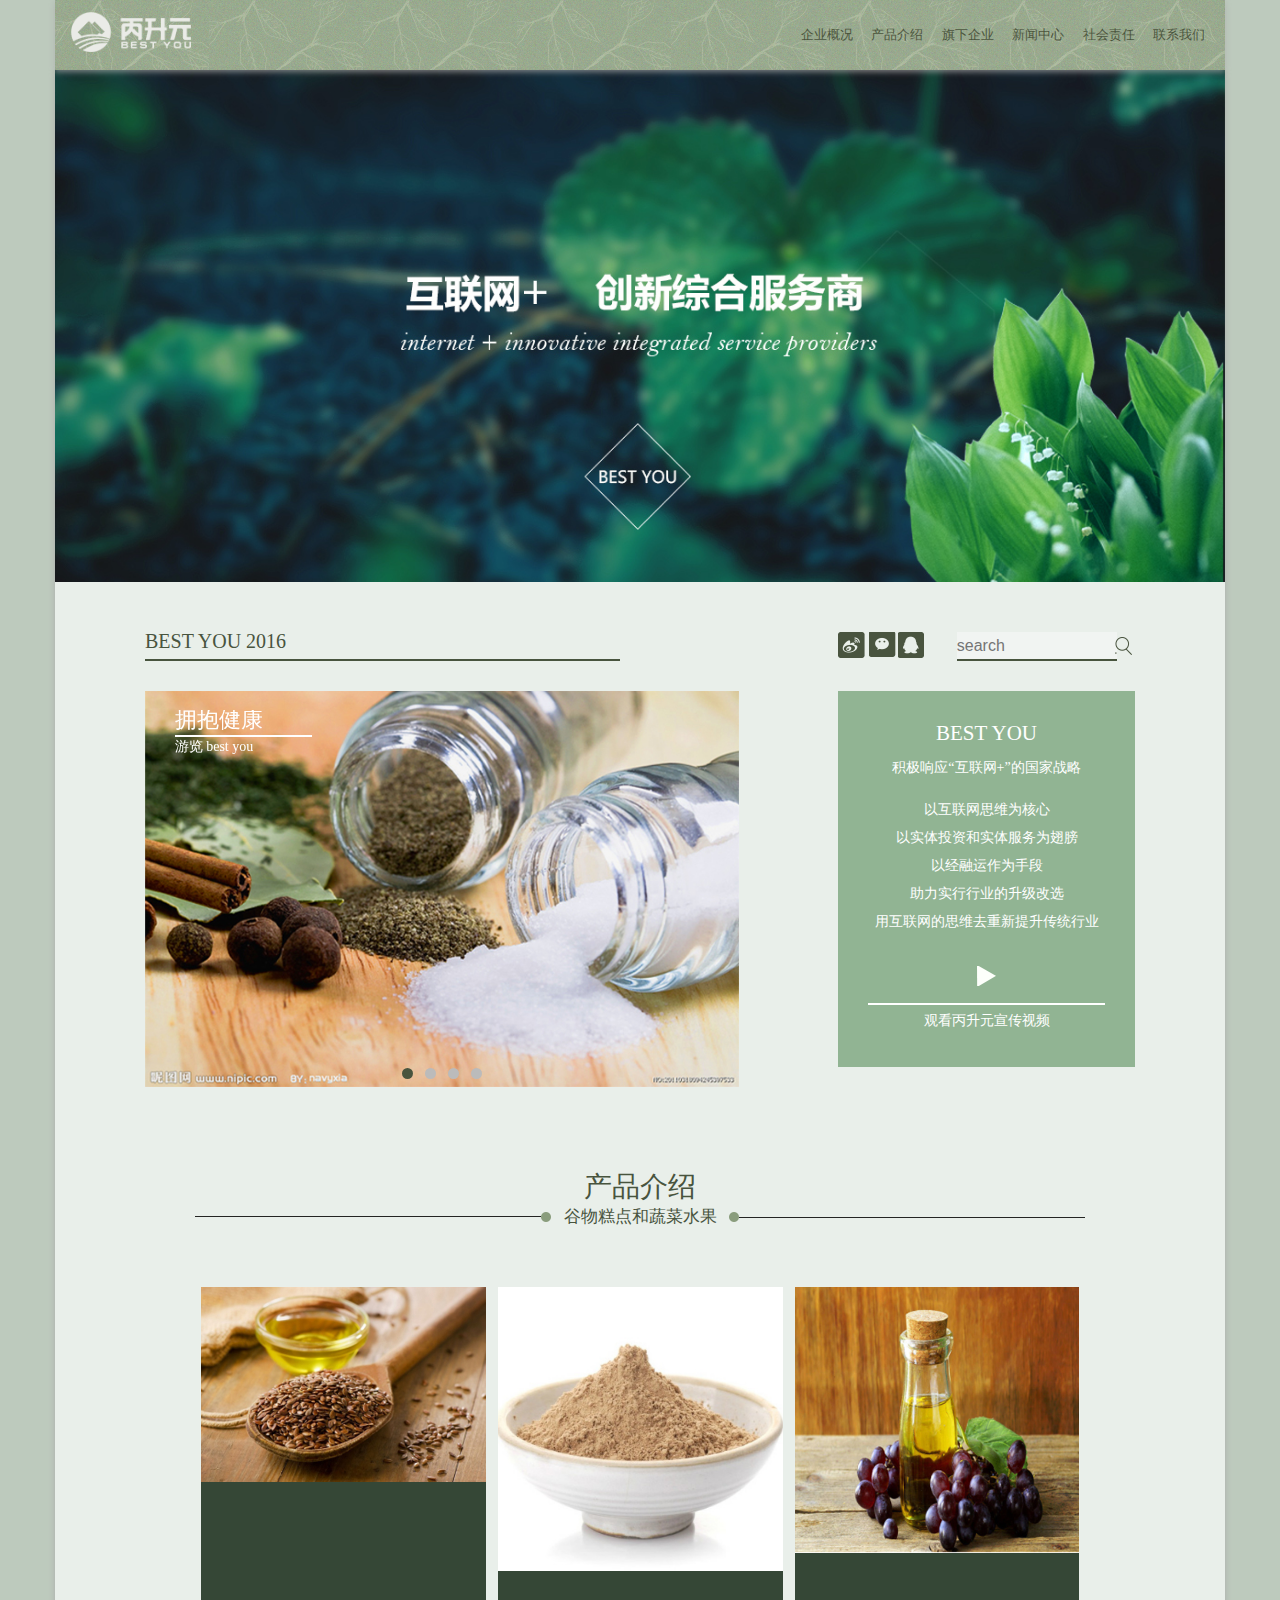
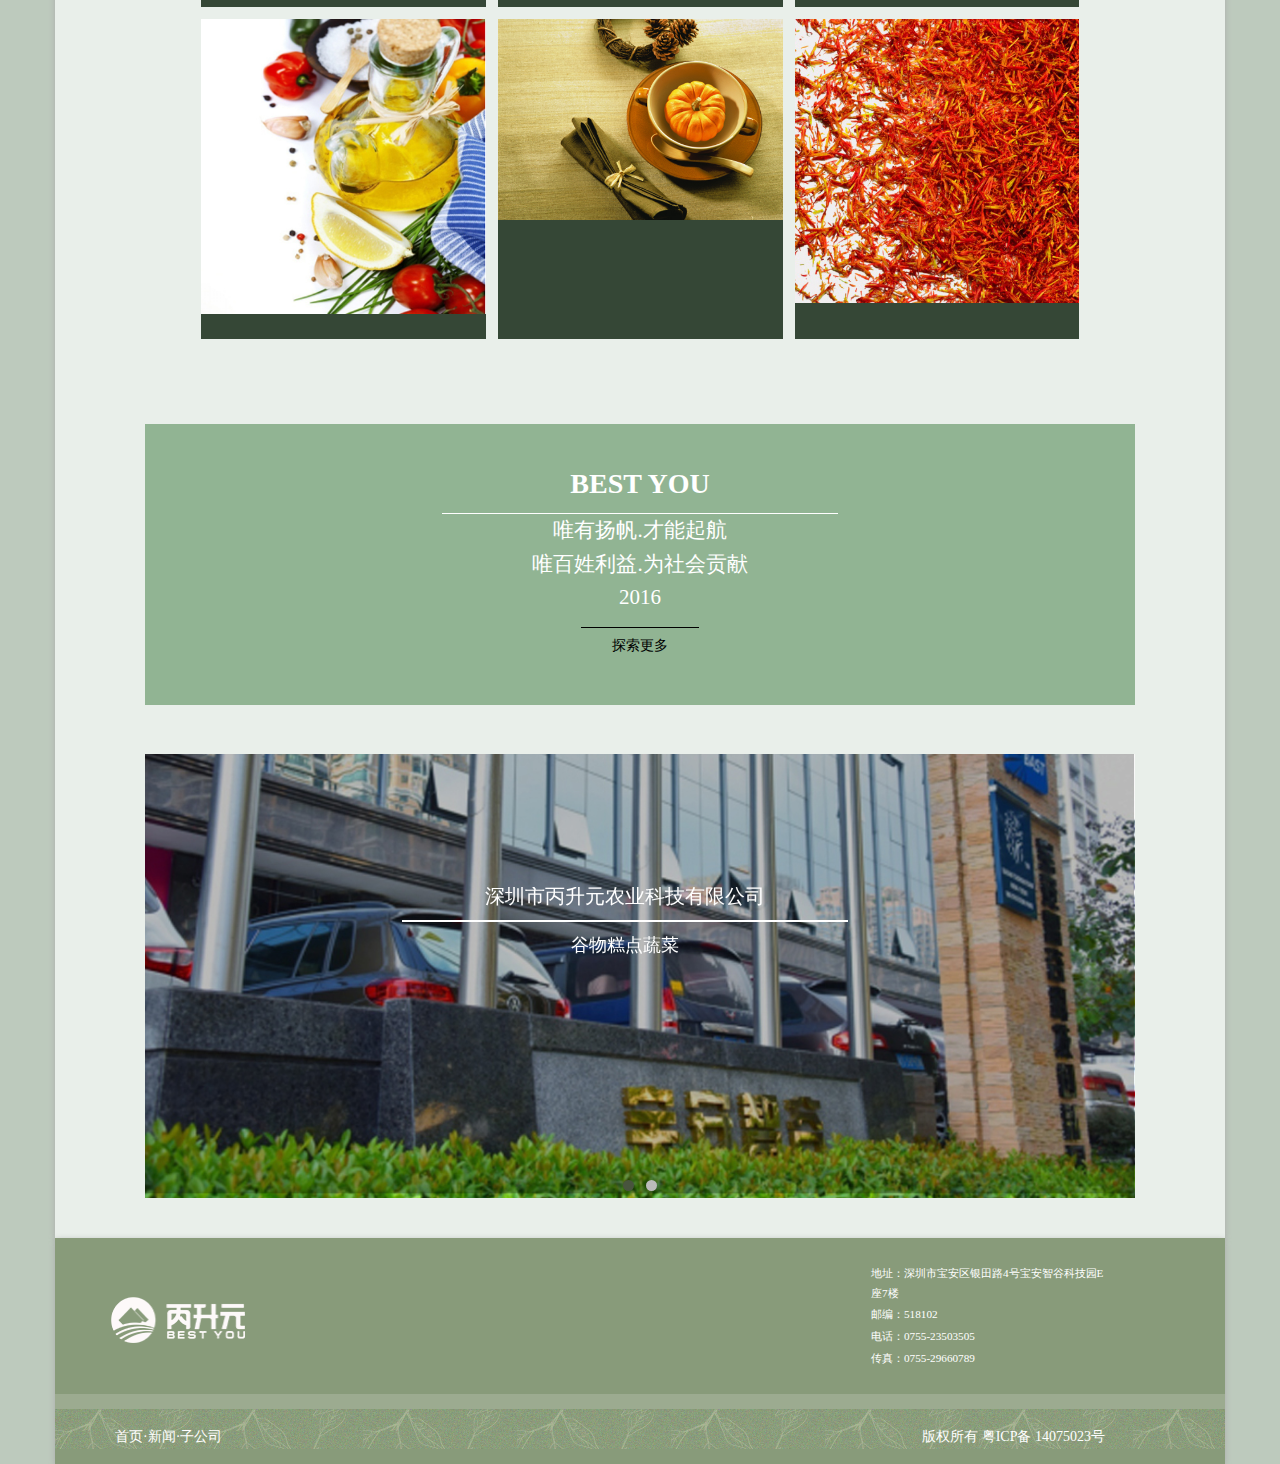
<file: index.html>
<!DOCTYPE html>
<html>

	<head lang="en">
		<meta charset="UTF-8">
		<meta name="viewport" content="width=device-width, initial-scale=1, maximum-scale=1, user-scalable=no" />
		<meta name="renderer" content="webkit|ie-stand" />
		<link rel="stylesheet" href="css/common.css" />
		<link rel="stylesheet" href="css/style.css" />
		<link rel="stylesheet" href="css/rasterization.css" />
		<link rel="stylesheet" href="js/flexSlider/flexslider.css" />
		<script src="js/jquery-1.7.1.min.js"></script>
		<script src="js/flexSlider/jquery.flexslider.js"></script>
		<script src="js/common.js"></script>
		<script src="js/main.js"></script>
		<title></title>
		<style type="text/css">
			.pro_con .pro {
				background: #354736;
			}
			
			.pro .text_pro {
				opacity: 0;
				transition: all .35s
			}
			
			.pro img {
				opacity: 1;
				transition: all .35s;
			}
			
			.pro:hover img {
				opacity: .5;
				transform: scale(1.1);
			}
			
			.pro:hover .text_pro {
				opacity: 1;
			}
		</style>
	</head>

	<body>
		<header class="container" style="background: url(images/nav_bg.png) repeat; opacity: 0.7;position: relative;">
			<div class="logo">
				<a href="index.html"><img src="images/logo.png" alt="" />
				</a>
			</div>
			<div class="nav">
				<ul class="pc">
					<li><a href="firm.html">企业概况</a></li>
					<li><a href="product.html">产品介绍</a></li>
					<li><a href="subfirm.html">旗下企业</a></li>
					<li><a href="news.html">新闻中心</a></li>
					<li><a href="respon.html">社会责任</a></li>
					<li><a href="contact">联系我们</a></li>
				</ul>
				<ul class="mobile">
					<li><a href="firm.html">企业概况</a></li>
					<li><a href="product.html">产品介绍</a></li>
					<li><a href="subfirm.html">旗下企业</a></li>
					<li><a href="news.html">新闻中心</a></li>
					<li><a href="respon.html">社会责任</a></li>
					<li><a href="contact">联系我们</a></li>
				</ul>
				<div class="control">
					<div class="wrapline">
						<span class="line1"></span><span class="line2"></span><span class="line3"></span>
					</div>
				</div>
			</div>

		</header>
		<section class="container">
			<div class="index_container">
				<div class="banner">
					<img src="images/banner.jpg" alt="" />
				</div>
				<div class="w990 content">
					<div class="con_left">
						<h1>BEST YOU 2016</h1>

						<div id="case_slider" class="flexslider">
							<ul class="slides">
								<li>
									<a href="#" class="kv">
										<img src="images/kv_1.jpg" />

										<div class="text">
											<h2>拥抱健康</h2>

											<p>游览 best you </p>
										</div>
									</a>
								</li>
								<li>
									<a href="#" class="kv">
										<img src="images/kv_1.jpg" />

										<div class="text">
											<h2>拥抱健康</h2>

											<p>游览 best you </p>
										</div>
									</a>
								</li>
								<li>
									<a href="#" class="kv">
										<img src="images/kv_1.jpg" />

										<div class="text">
											<h2>拥抱健康</h2>

											<p>游览 best you </p>
										</div>
									</a>
								</li>
								<li>
									<a href="#" class="kv">
										<img src="images/kv_1.jpg" />

										<div class="text">
											<h2>拥抱健康</h2>

											<p>游览 best you </p>
										</div>
									</a>
								</li>
							</ul>
						</div>
					</div>
					<div class="con_right">
						<div class="text_2">
							<p><i class="i1"></i><i class="i2"></i><i class="i3"></i></p>

							<form action="">
								<input type="text" name="search" placeholder="search" class="text" />
								<input type="submit" class="sub" value/>
							</form>
						</div>
						<div class="news">
							<h4>BEST YOU</h4>

							<p class="p1">积极响应“互联网+”的国家战略</p>

							<p class="p2">
								以互联网思维为核心
								<br/> 以实体投资和实体服务为翅膀
								<br/> 以经融运作为手段
								<br/> 助力实行行业的升级改选
								<br/> 用互联网的思维去重新提升传统行业

							</p>

							<div class="video_list">
								<a href="javascript:void(0)"></a>

								<p class="p3">观看丙升元宣传视频</p>
							</div>
						</div>
					</div>
					<div class="product_list">
						<div class="title">
							<h3>产品介绍</h3>

							<div class="line">
								<span class="s1"></span><span class="s3">谷物糕点和蔬菜水果</span><span class="s2"></span>
							</div>
						</div>
						<div class="pro_con">
							<div class="pro">
								<img src="images/product01.jpg" alt="" />

								<div class="text_pro">

									<h4>亚麻油</h4>

									<p>血管清道夫</p>
									<span></span>
								</div>
							</div>
							<div class="pro">
								<img src="images/product02.jpg" alt="" />

								<div class="text_pro">

									<h4>亚麻油</h4>

									<p>血管清道夫</p>
									<span></span>
								</div>
							</div>
							<div class="pro last">
								<img src="images/product03.jpg" alt="" />

								<div class="text_pro">
									<h4>亚麻油</h4>

									<p>血管清道夫</p>
									<span></span>
								</div>
							</div>
							<div class="pro">
								<img src="images/product04.jpg" alt="" />

								<div class="text_pro">
									<h4>亚麻油</h4>

									<p>血管清道夫</p>
									<span></span>
								</div>
							</div>
							<div class="pro">
								<img src="images/product05.jpg" alt="" />

								<div class="text_pro">
									<h4>亚麻油</h4>

									<p>血管清道夫</p>
									<span></span>
								</div>
							</div>
							<div class="pro last">
								<img src="images/product06.jpg" alt="" />

								<div class="text_pro">
									<h4>亚麻油</h4>

									<p>血管清道夫</p>
									<span></span>
								</div>
							</div>
						</div>
					</div>
					<div class="best_you_banner">
						<div class="best_con">
							<h4>BEST YOU</h4>

							<p> 唯有扬帆.才能起航
								<br/> 唯百姓利益.为社会贡献
								<br/> 2016
							</p>
							<a href="#">探索更多</a>
						</div>
					</div>
					<div class="kv_con">
						<div id="case_slider1" class="flexslider">
							<ul class="slides">
								<li>
									<a href="#" class="kv">
										<img src="images/kv2_1.jpg" />

										<div class="text">
											<h2>深圳市丙升元农业科技有限公司</h2>

											<p>谷物糕点蔬菜 </p>
										</div>
									</a>
								</li>
								<li>
									<a href="#" class="kv">
										<img src="images/kv2_2.jpg" />

										<div class="text">
											<h2>深圳市丙升元农业科技有限公司</h2>

											<p>谷物糕点蔬菜</p>
										</div>
									</a>
								</li>
							</ul>
						</div>
					</div>
				</div>
			</div>
		</section>
		<footer class="container" style="background: #889B7A;">
			<div class="foot_left">
				<img src="images/logo.png" alt="" />
			</div>
			<div class="foot_right">
				<p>地址：深圳市宝安区银田路4号宝安智谷科技园E座7楼</p>

				<p> 邮编：518102</p>

				<p> 电话：0755-23503505</p>

				<p> 传真：0755-29660789</p>

			</div>
			<div class="bot-line">

			</div>
			<div class="bottom">
				<p class="p1">首页·新闻·子公司</p>
				<p class="p2">版权所有 粤ICP备 14075023号</p>
			</div>
		</footer>
	</body>

</html>
</file>
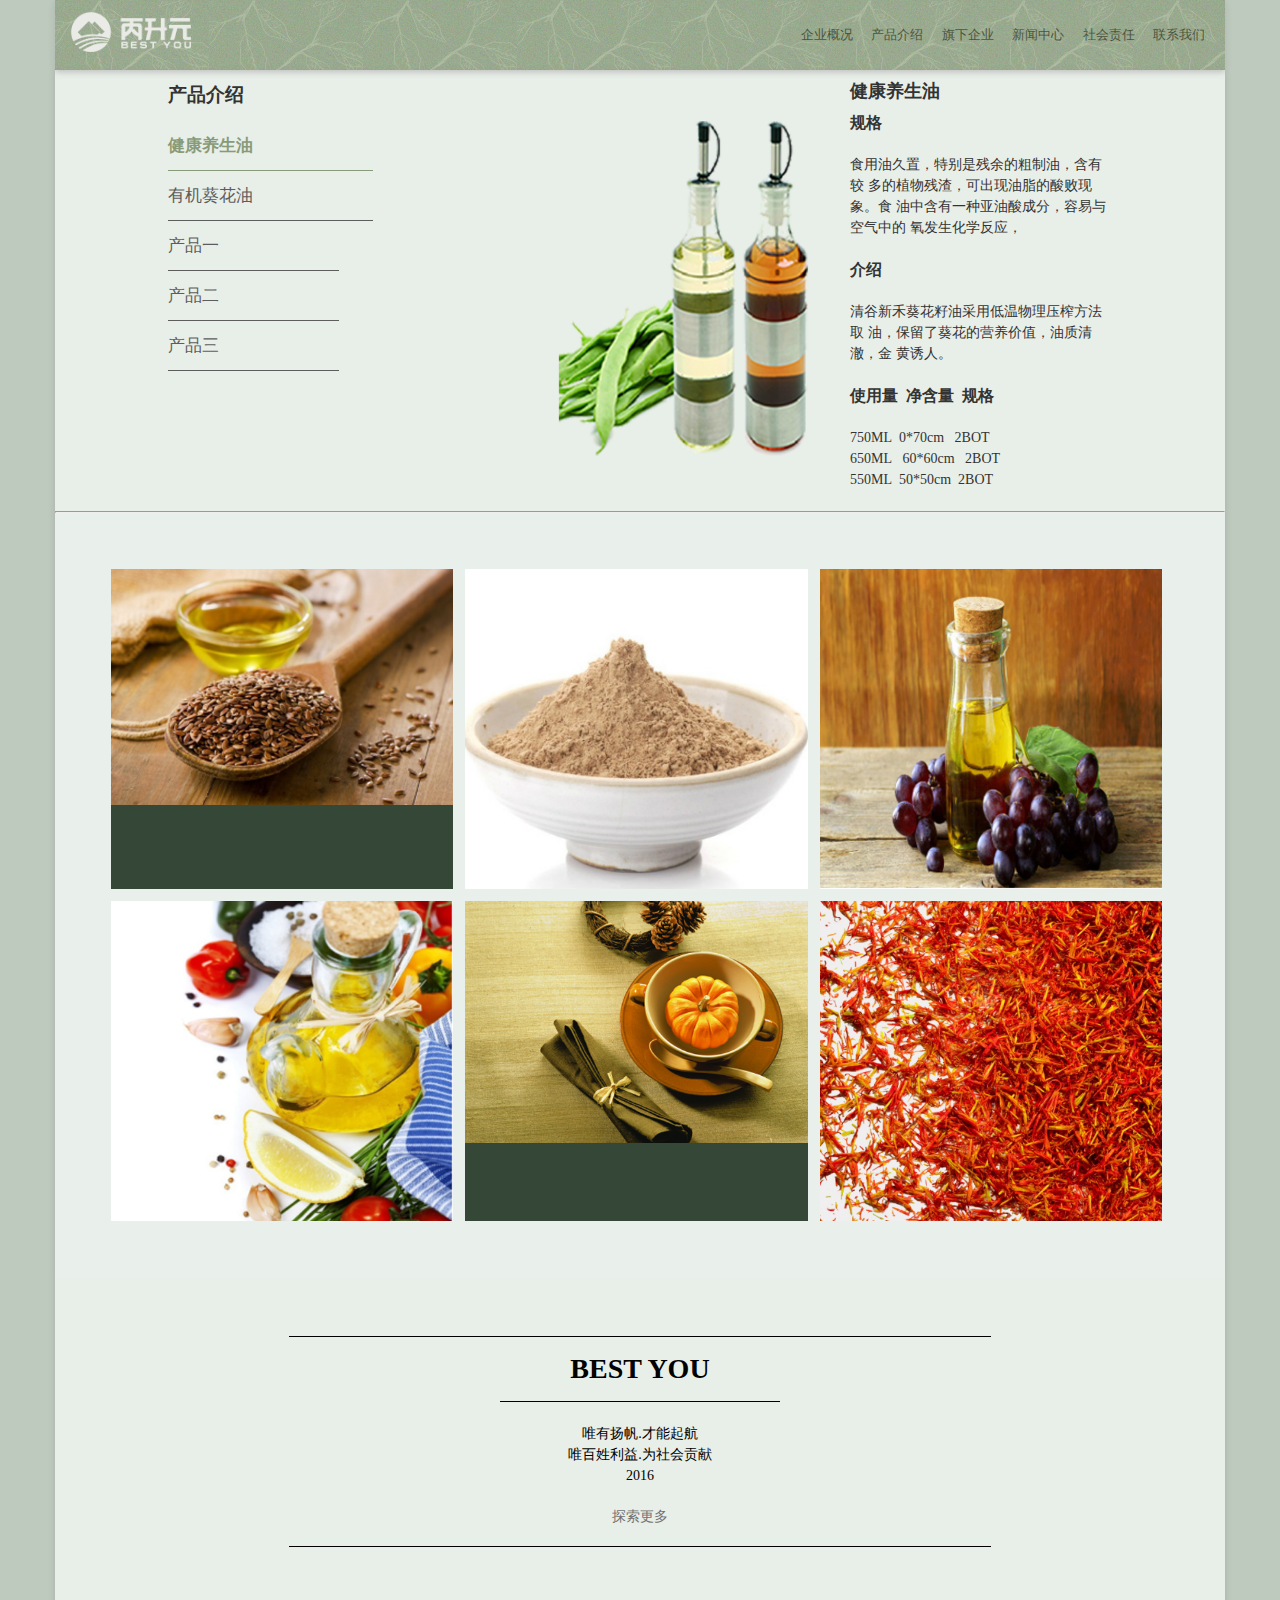
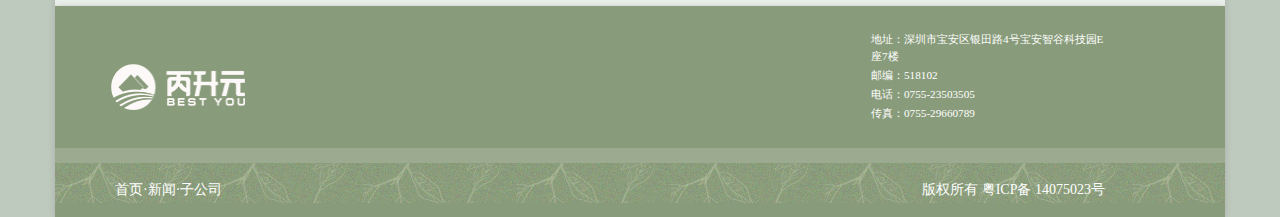
<file: product.html>
<!DOCTYPE html>
<html>

	<head lang="en">
		<meta charset="UTF-8">
		<meta name="viewport" content="width=device-width, initial-scale=1, maximum-scale=1, user-scalable=no" />
		<meta name="renderer" content="webkit|ie-stand" />
		<link rel="stylesheet" href="css/common.css" />
		<link rel="stylesheet" href="css/style.css" />
		<link rel="stylesheet" href="css/main.css" />
		<link rel="stylesheet" href="css/rasterization.css" />
		<link rel="stylesheet" href="js/flexSlider/flexslider.css" />
		<script src="js/jquery-1.7.1.min.js"></script>
		<script src="js/flexSlider/jquery.flexslider.js"></script>
		<script src="js/common.js"></script>
		<script src="js/main.js"></script>
		<title></title>
		<style type="text/css">
			.pro_con .pro {
				background: #354736;
			}
			
			.pro .text_pro {
				opacity: 0;
				transition: all .35s
			}
			
			.pro img {
				opacity: 1;
				transition: all .35s;
			}
			
			.pro:hover img {
				opacity: .5;
				transform: scale(1.1);
			}
			
			.pro:hover .text_pro {
				opacity: 1;
			}
		</style>
	</head>

	<body>
		<header class="container" style="background: url(images/nav_bg.png) repeat; opacity: 0.7;position: relative;">
			<div class="logo">
				<a href="index.html"><img src="images/logo.png" alt="" />
				</a>
			</div>
			<div class="nav">
				<ul class="pc">
					<li><a href="firm.html">企业概况</a></li>
					<li><a href="product.html">产品介绍</a></li>
					<li><a href="subfirm.html">旗下企业</a></li>
					<li><a href="news.html">新闻中心</a></li>
					<li><a href="respon.html">社会责任</a></li>
					<li><a href="contact">联系我们</a></li>
				</ul>
				<ul class="mobile">
					<li><a href="firm.html">企业概况</a></li>
					<li><a href="product.html">产品介绍</a></li>
					<li><a href="subfirm.html">旗下企业</a></li>
					<li><a href="news.html">新闻中心</a></li>
					<li><a href="respon.html">社会责任</a></li>
					<li><a href="contact">联系我们</a></li>
				</ul>
				<div class="control">
					<div class="wrapline">
						<span class="line1"></span><span class="line2"></span><span class="line3"></span>
					</div>
				</div>
			</div>

		</header>
		<section class="container">
			<div class="row">
				<div ID="sideNav" class="col-xs-12 col-lg-3 col-lg-offset-1 col-md-3 col-md-offset-1 col-sm-10 col-sm-offset-1">
					<ul>
						<li><span class="pagetitle">产品介绍</span></li>
						<li><a href="" class="current">健康养生油</a></li>
						<li><a href="">有机葵花油</a></li>
						<li><a href="">产品一</a></li>
						<li><a href="">产品二</a></li>
						<li><a href="">产品三</a></li>
					</ul>
				</div>
				<div id="sidePic" class="col-xs-12 col-lg-3 col-lg-offset-1 col-md-3 col-md-offset-1 col-sm-3 col-sm-offset-1">
					<img src="images/side_proPic@2x.png" alt="" />
				</div>
				<div ID="sideAticle" class="col-xs-12 col-lg-3 col-md-3 col-sm-7">
					<h4>健康养生油</h4>
					
					<h5>规格</h5>
					<p>食用油久置，特别是残余的粗制油，含有较 多的植物残渣，可出现油脂的酸败现象。食 油中含有一种亚油酸成分，容易与空气中的 氧发生化学反应，
					</p>
					<h5>介绍</h5>
					<p>清谷新禾葵花籽油采用低温物理压榨方法取
					油，保留了葵花的营养价值，油质清澈，金
					黄诱人。</p>
					<h5>使用量&nbsp;&nbsp;净含量&nbsp;&nbsp;规格</h5>
					<p>750ML&nbsp;&nbsp;0*70cm &nbsp;&nbsp;2BOT<br/>
					650ML&nbsp;&nbsp; 60*60cm &nbsp;&nbsp;2BOT<br/>
					550ML&nbsp;&nbsp;50*50cm&nbsp;&nbsp;2BOT</p>
				</div>
			</div>
			<hr/>
			<div class="index_container">
				<div class="product_list">
					
					<div class="pro_con">
						<div class="pro">
							<img src="images/product01.jpg" alt="" />

							<div class="text_pro">

								<h4>亚麻油</h4>

								<p>血管清道夫</p>
								<span></span>
							</div>
						</div>
						<div class="pro">
							<img src="images/product02.jpg" alt="" />

							<div class="text_pro">

								<h4>亚麻油</h4>

								<p>血管清道夫</p>
								<span></span>
							</div>
						</div>
						<div class="pro last">
							<img src="images/product03.jpg" alt="" />

							<div class="text_pro">
								<h4>亚麻油</h4>

								<p>血管清道夫</p>
								<span></span>
							</div>
						</div>
						<div class="pro">
							<img src="images/product04.jpg" alt="" />

							<div class="text_pro">
								<h4>亚麻油</h4>

								<p>血管清道夫</p>
								<span></span>
							</div>
						</div>
						<div class="pro">
							<img src="images/product05.jpg" alt="" />

							<div class="text_pro">
								<h4>亚麻油</h4>

								<p>血管清道夫</p>
								<span></span>
							</div>
						</div>
						<div class="pro last">
							<img src="images/product06.jpg" alt="" />

							<div class="text_pro">
								<h4>亚麻油</h4>

								<p>血管清道夫</p>
								<span></span>
							</div>
						</div>
					</div>
				</div>
				<div class="best_you_banner1">
					<div class="best_con">
						<h4>BEST YOU</h4>

						<p> 唯有扬帆.才能起航
							<br/> 唯百姓利益.为社会贡献
							<br/> 2016
						</p>
						<a href="#">探索更多</a>
					</div>
				</div>
				
			</div>
			</div>
		</section>
		<footer class="container" style="background: #889B7A;">
			<div class="foot_left">
				<img src="images/logo.png" alt="" />
			</div>
			<div class="foot_right">
				<p>地址：深圳市宝安区银田路4号宝安智谷科技园E座7楼</p>

				<p> 邮编：518102</p>

				<p> 电话：0755-23503505</p>

				<p> 传真：0755-29660789</p>

			</div>
			<div class="bot-line">

			</div>
			<div class="bottom">
				<p class="p1">首页·新闻·子公司</p>
				<p class="p2">版权所有 粤ICP备 14075023号</p>
			</div>
		</footer>
	</body>

</html>
</file>
<file: css/common.css>
@charset "utf-8";
						/* CSS Document */
						/*字体*/
						
						@font-face {
							font-family: 'HelveticaNeueLTPro-ThEx';
							src: url('fonts/HelveticaNeueLTPro-ThEx.eot?xmbym');
							src: url('fonts/HelveticaNeueLTPro-ThEx.eot?#iefixxmbym') format('embedded-opentype'), url('fonts/HelveticaNeueLTPro-ThEx.woff?xmbym') format('woff'), url('fonts/HelveticaNeueLTPro-ThEx.ttf?xmbym') format('truetype'), url('fonts/HelveticaNeueLTPro-ThEx.svg?xmbym') format('svg');
							font-weight: normal;
							font-style: normal;
						}
						
						@font-face {
							font-family: 'icomoon';
							src: url('fonts/icomoon.eot?jo2a2x');
							src: url('fonts/icomoon.eot?#iefixjo2a2x') format('embedded-opentype'), url('fonts/icomoon.woff?jo2a2x') format('woff'), url('fonts/icomoon.ttf?jo2a2x') format('truetype'), url('fonts/icomoon.svg?jo2a2x#icomoon') format('svg');
							font-weight: normal;
							font-style: normal;
						}
						
						[class^="icon-"],
						[class*=" icon-"] {
							font-family: 'icomoon';
							speak: none;
							font-style: normal;
							font-weight: normal;
							font-variant: normal;
							text-transform: none;
							line-height: 1;
							/* Better Font Rendering =========== */
							-webkit-font-smoothing: antialiased;
							-moz-osx-font-smoothing: grayscale;
						}
						
						.icon-arrow-left:before {
							content: "\e601";
						}
						
						.icon-uniE602:before {
							content: "\e602";
						}
						/*全局设置*/
						
						* {
							margin: 0;
							padding: 0;
							-webkit-box-sizing: border-box;
							-moz-box-sizing: border-box;
							box-sizing: border-box;
						}
						
						body,
						html {
							height: 100%;
						}
						
						body {
							font-size: 14px;
							font-family: "STXihei", "Microsoft YaHei", "STHeiti Light [STXihei]"","SimHei";
 							color: #333;
							position: relative;
							background: #bdcabd;
							/*background: #e9efea;*/
							/*font-size: 100%;*/
							line-height: 140%;
							/*color: #707070;*/
							/*font-family: 微软雅黑, Arial, Helvetica, sans-serif;*/
						}
						
						img {
							border: 0;
							-ms-interpolation-mode: bicubic;
							vertical-align: middle;
							max-width: 100%;
						}
						
						ul,
						ol,
						li {
							list-style-type: none;
						}
						
						article,
						aside,
						details,
						figcaption,
						figure,
						footer,
						header,
						hgroup,
						nav,
						section,
						summary {
							display: block;
						}
						
						input,
						textarea,
						select,
						button {
							font-family: 微软雅黑, Arial, Helvetica, sans-serif;
							font-size: 0.88em;
							color: #000;
						}
						
						a {
							color: #727171;
							text-decoration: none;
						}
						
						a:hover {
							text-decoration: none;
						}
						
						a:focus {
							background: none;
						}
						
						:focus {
							outline: 0;
						}
						
						p.right {
							width: 640px;
							float: right;
						}
						/*清除样式*/
						
						.clearBoth {
							clear: both;
						}
						
						.clearfix:after {
							content: "";
							display: block;
							height: 0;
							clear: both;
							visibility: hidden;
						}
						
						.clearfix {
							display: inline-table;
							height: 0%;
							display: block;
						}
						/*表单样式 -------------------------------------------------------------------------------*/
						/*错误提示*/
						
						label.error {
							color: #ec6425;
							font-size: 0.75em;
						}
						/*常用*/
						
						.f_label1 {
							color: #707070;
							font-size: 0.88em;
							margin-right: 5px;
						}
						
						.f_input1 {
							background: #eee;
							border: 0;
							padding: 8px 10px;
							width: 235px;
							border-radius: 0;
						}
						
						.f_input1:focus {
							background: #e6e6e6;
						}
						
						.f_textarea1 {
							background: #eee;
							border: 0;
							padding: 8px 10px;
							border-radius: 0;
						}
						
						.f_textarea1:focus {
							background: #e6e6e6;
						}
						
						.f_txt1 {
							color: #707070;
							font-size: 0.88em;
						}
						
						.f_button1 {
							border: 0;
							background: #ec6425;
							font-size: 1.2em;
							color: #fff;
							font-weight: bold;
							width: 130px;
							height: 50px;
							cursor: pointer;
							transition: all .3s;
							-webkit-appearance: none;
							border-radius: 25px;
							-webkit-border-radius: 25px;
							-ms-border-radius: 25px;
						}
						
						.f_button1:hover {
							background: #df5e22;
						}
						/*select*/
						
						.f_select1 {
							position: relative;
							display: inline-block;
							width: 260px;
							height: 35px;
							background-color: #eeeeee;
							font-size: 14px;
							color: #000;
							text-decoration: none;
						}
						
						.f_select1 .cur-select {
							position: absolute;
							display: inline-block;
							width: 260px;
							height: 35px;
							line-height: 35px;
							background: #eeeeee url(../images/gc_bookingarrow.jpg) no-repeat 215px center;
							text-indent: 5px;
						}
						
						.f_select1 select {
							width: 260px;
							height: 35px;
							opacity: 0;
							position: absolute;
							filter: alpha(opacity: 0);
							font-size: 14px;
							color: #000;
							line-height: 35px;
						}
						/*radio*/
						
						.f_radio_group {
							overflow: hidden;
						}
						
						.f_radio_group .row {
							overflow: hidden;
						}
						
						.f_radio_group .icon {
							float: left;
							background: url(../images/icon_radio.png) no-repeat left top;
							width: 24px;
							height: 24px;
							margin-right: 10px;
						}
						
						.f_radio_group .icon.on {
							background-position: left bottom;
						}
						
						.f_radio_group .icon input {
							display: none;
						}
						
						.f_radio_group .txt {
							float: left;
							color: #707070;
							font-size: 0.88em;
							margin-right: 10px;
						}
						/*checkbox*/
						
						.f_checkbox {
							overflow: hidden;
						}
						
						.f_checkbox .icon {
							float: left;
							background: url(../images/icon_radio.png) no-repeat left top;
							width: 24px;
							height: 24px;
							margin-right: 10px;
						}
						
						.f_checkbox .icon.on {
							background-position: left bottom;
						}
						
						.f_checkbox .icon input {
							display: none;
						}
						
						.f_checkbox .txt {
							float: left;
							color: #707070;
							font-size: 0.88em;
							padding-top: 1px;
						}
						/*头部 -------------------------------------------------------------------------------*/
						
						header .logo img {
							width: 120px;
							height: 40px;
						}
						
						header {
							width: 100%;
							background: #48543E;
							height: 70px;
						}
						
						header .logo {
							text-align: center;
							padding: 12px 16px;
							float: left;
						}
						
						header .nav {
							right: 20px;
							position: absolute;
							padding: 13px 0;
						}
						
						header .nav .pc {
							margin-top: 8px;
							text-align: right;
						}
						
						header .nav .pc li {
							display: inline-block;
							list-style: none;
						}
						
						header .nav .mobile li {
							display: none;
							list-style: none;
						}
						
						header .nav li a {
							color: #182304;
							font-size: 0.92em;
							padding-left: 15px;
							line-height: 2.24em;
						}
						
						header ul li a.current {
							color: #E4EAD8;
							;
						}
						/*菜单 -------------------------------------------------------------------------------*/
						/*底部 -------------------------------------------------------------------------------*/
						
						#foot {}
						/*快速导航 友情链接*/
						/*版权信息*/
						/*默认内页样式 -------------------------------------------------------------------------------*/
						/*焦点图片*/
						/*各栏目背景图片s*/
						/*固定二维码*/
						/*主内容*/
						/*.container{max-width:999px; margin:0 auto;}*/
						/*主标题*/
						/*主标题-导航*/
						/*内容*/
						/*底部*/
						
						footer {
							width: 100%;
							overflow: hidden;
							background: #889b7a;
							color: #ffffff;
							/*margin-top: 5%;*/
						}
						
						footer .foot_left,
						footer .foot_right {
							float: right;
							padding: 2% 0;
							margin-right: 12px;
						}
						
						footer .foot_left {
							text-align: center;
							margin-top: 3%;
							margin-left: 4.8%;
							float: left;
						}
						
						footer .foot_right {
							width: 234px;
							margin-right: 16px;
						}
						
						footer .foot_right p {
							font-size: 0.8em;
							/* line-height: 0.5em; */
							margin: 0.2em 0;
						}
						
						footer .foot_left img {
							width: 134px;
							height: 46px;
						}
						
						.bot-line {
							clear: both;
							width: 100%;
							height: 15px;
							background: #9cab90;
						}
						
						.bottom {
							background: url(../images/nav_bg.png)repeat-x;
							width: 100%;
							height: 40px;
						}
						
						footer .foot_right {
							width: 234px;
							margin-right: 120px;
						}
						
						.bottom p {
							font-size: 1em;
							line-height: 1.5em;
							margin: 1.2em 0;
						}
						
						.bottom .p1 {
							float: left;
							margin-left: 60px;
						}
						
						.bottom .p2 {
							float: right;
							margin-right: 120px;
						}
						
						@media only screen and (min-width: 1200px) {
							.bottom .p1 {
								float: left;
								text-align: center;
								margin-left: 60px;
							}
							.bottom .p2 {
								margin-right: 120px;
							}
						}
						
						@media only screen and (mix-width: 768px) and (max-width: 960px) {
							header .nav {
								padding-right: 20px;
								position: relative;
							}
							header .nav .pc {
								width: 100%;
							}
							header .nav li a {
								padding-left: 10px;
								font-size: 16px;
							}
							footer .foot_right {
								width: 234px;
								margin-right: 80px;
							}
							.bottom .p1 {
								float: left;
								margin-left: 50px;
							}
							.bottom .p2 {
								margin-right: 80px;
							}
						}
						
						@media only screen and (min-width:481px) and (max-width: 767px) {
							header {
								height: 70px;
							}
							header .nav .pc {
								display: none;
							}
							header ul.mobile {
								position: absolute;
								z-index: 999;
								top: 69px;
								right: 0;
								width: 200px;
								display: none;
								background: #424A3C;
								padding-top: 0px;
								padding-right: 0px;
								clear: both;
							}
							header .nav li a {
								color: #FFFFFF;
								font-size: 0.92em;
								padding-left: 15px;
								line-height: 2.24em;
							}
							header ul li a.current {
								color: #D2F787;
							}
							.nav ul.mobile li {
								line-height: 30px;
								-webkit-tap-highlight-color: transparent;
								outline: 0;
								display: block;
								position: relative;
								width: 100%;
								text-align: center;
							}
							.nav .control {
								display: block;
								position: absolute;
								width: 76px;
								height: 100%;
								top: 20px;
								right: 0;
								cursor: pointer;
								-webkit-tap-highlight-color: transparent;
								outline: 0;
							}
							.nav .control .wrapline {
								position: absolute;
								width: 40px;
								height: 30px;
								left: 50%;
								margin-left: -20px;
								top: 50%;
								margin-top: -15px;
							}
							.nav .control .wrapline span {
								display: block;
								height: 4px;
								width: 100%;
								background-color: #fff;
								position: absolute;
								left: 0;
								transform-origin: 7% center;
								-webkit-transform-origin: 7% center;
								transition: transform .4s;
								-webkit-transition: -webkit-transform .4s;
							}
							.control .wrapline .line1 {
								top: 0
							}
							.control .wrapline .line2 {
								top: 12px
							}
							.control .wrapline .line3 {
								top: 24px
							}
							.control.in .line1 {
								top: 0;
								transform: rotate(45deg);
								-webkit-transform: rotate(45deg)
							}
							.control.in span.line2 {
								display: none
							}
							.control.in .line3 {
								top: 24px;
								transform: rotate(-45deg);
								-webkit-transform: rotate(-45deg)
							}
							footer .foot_right {
								width: 234px;
								margin-right: 32px;
							}
							.bottom .p2 {
								margin-right: 32px;
							}
							.bottom .p1 {
								margin-left: 32px;
							}
						}
						
						@media only screen and (max-width:480px) {
							header .nav .pc {
								display: none;
							}
							header ul.mobile {
								position: absolute;
								z-index: 999;
								top: 69px;
								right: 0;
								width: 200px;
								display: none;
								background: #889B79;
								padding-top: 0px;
								padding-right: 0px;
								clear: both;
							}
							.nav ul.mobile li {
								line-height: 30px;
								-webkit-tap-highlight-color: transparent;
								outline: 0;
								display: block;
								position: relative;
								width: 100%;
								text-align: center;
							}
							.nav .control {
								display: block;
								position: absolute;
								width: 76px;
								height: 100%;
								top: 20px;
								right: 0;
								cursor: pointer;
								-webkit-tap-highlight-color: transparent;
								outline: 0;
							}
							.nav .control .wrapline {
								position: absolute;
								width: 40px;
								height: 30px;
								left: 50%;
								margin-left: -20px;
								top: 50%;
								margin-top: -15px;
							}
							.nav .control .wrapline span {
								display: block;
								height: 4px;
								width: 100%;
								background-color: #fff;
								position: absolute;
								left: 0;
								transform-origin: 7% center;
								-webkit-transform-origin: 7% center;
								transition: transform .4s;
								-webkit-transition: -webkit-transform .4s;
							}
							.control .wrapline .line1 {
								top: 0
							}
							.control .wrapline .line2 {
								top: 12px
							}
							.control .wrapline .line3 {
								top: 24px
							}
							.control.in .line1 {
								top: 0;
								transform: rotate(45deg);
								-webkit-transform: rotate(45deg)
							}
							.control.in span.line2 {
								display: none
							}
							.control.in .line3 {
								top: 24px;
								transform: rotate(-45deg);
								-webkit-transform: rotate(-45deg)
							}
							footer .foot_left {
								float: left;
								width: 100%;
								margin-left: 24px;
							}
							footer .foot_right {
								float: left;
								margin-left: 30px;
								width: 240px;
							}
							.bottom .p1 {
								margin-left: 32px;
								clear: both;
								width: 100%;
							}
							.bottom .p2 {
								float: left;
								margin: 0 0 32px 32px;
							}
</file>
<file: css/style.css>
@charset "utf-8";
												* {
													box-sizing: border-box;
												}
												
												.index_container {
													width: 100%;
													background: #e9efea;
												}
												
												.index_container .banner {
													width: 100%;
													overflow: hidden;
												}
												
												.index_container .banner img {
													width: 100%;
													display: block;
												}
												
												.index_container .w990 {
													max-width: 990px;
													margin: 50px auto 0 auto;
													overflow: hidden;
													background: #e9efea;
												}
												
												.index_container .w990 .con_left {
													float: left;
													overflow: hidden;
												}
												
												.index_container .w990 .con_right {
													float: right;
												}
												
												.index_container .w990 .con_left {
													width: 60%;
													margin-right: 8%;
													overflow: hidden;
												}
												
												.index_container .w990 .con_right {
													width: 30%;
												}
												
												.index_container .w990 h1 {
													font-size: 20px;
													color: #48543e;
													font-weight: normal;
													width: 80%;
													padding-bottom: 7px;
													border-bottom: 2px solid #48543e;
													margin-bottom: 30px;
												}
												
												.index_container .kv .text {
													overflow: hidden;
													position: absolute;
													left: 5%;
													top: 5%;
													color: #fff;
													width: 40%;
												}
												
												.index_container .kv h2 {
													font-weight: normal;
													font-size: 1.6em;
													border-bottom: 2px solid #fff;
													padding-bottom: 2%;
													width: 58%;
												}
												
												#case_slider li {
													position: relative;
												}
												
												.flex-control-nav {
													bottom: -1px !important;
												}
												
												.flex-control-paging li a.flex-active {
													background: #48543e !important;
												}
												
												.index_container .con_right .text_2 {
													width: 100%;
													overflow: hidden;
												}
												
												.index_container .text_2 i {
													width: 30px;
													height: 30px;
													display: inline-block;
												}
												
												.index_container .text_2 .i1 {
													background: url(../images/icon1.png)no-repeat;
													padding-right: 5px;
												}
												
												.index_container .text_2 .i2 {
													background: url(../images/icon1.png)no-repeat 1px -39px;
													padding-right: 5px;
												}
												
												.index_container .text_2 .i3 {
													background: url(../images/icon1.png)no-repeat 0 -76px;
												}
												
												.index_container .text_2 p,
												.index_container .text_2 form {
													float: left;
												}
												
												.index_container .text_2 p {
													width: 40%;
												}
												
												.index_container .text_2 form {
													width: 60%;
													height: 27px;
													position: relative;
												}
												
												.index_container .text_2 form input.text {
													border: none;
													font-size: 16px;
													color: #49543f;
													width: 90%;
													border-bottom: 2px solid #48543e;
													background: #f1f4f2;
													line-height: 27px;
												}
												
												.index_container .text_2 form input.sub {
													position: absolute;
													background: url(../images/icon1.png)no-repeat 0 -115px;
													width: 20px;
													height: 20px;
													border: none;
													top: 5px;
													right: 0px;
													cursor: pointer;
												}
												
												.index_container .con_right .news {
													max-height: 398px;
													padding-top: 11%;
													text-align: center;
													width: 100%;
													margin-top: 8%;
													background: #91B493;
													color: #ffffff;
													overflow: hidden;
												}
												
												.index_container .con_right .news h4 {
													font-size: 1.5em;
													font-weight: normal;
													margin-bottom: 5%;
												}
												
												.index_container .con_right .news p.p1 {
													padding-bottom: 6%;
												}
												
												.index_container .con_right .news p.p2 {
													line-height: 2em;
												}
												
												.index_container .con_right .news .video_list {
													margin-top: 10%;
													overflow: hidden;
												}
												
												.index_container .con_right .news .video_list a {
													display: block;
													width: 20px;
													height: 20px;
													background: url(../images/icon1.png)no-repeat 0 -146px;
													margin: 0 auto 6% auto;
												}
												
												.index_container .con_right .news .video_list p {
													padding: 2% 0 12% 0;
													border-top: 2px solid #ffffff;
													width: 80%;
													margin: 0 auto;
												}
												
												.index_container .product_list {
													clear: both;
													width: 100%;
													overflow: hidden;
													padding: 50px;
												}
												
												.index_container .product_list .title {
													text-align: center;
													color: #48543e;
													padding-bottom: 6%;
												}
												
												.index_container .product_list .title h3 {
													font-size: 2em;
													margin-bottom: 10px;
													font-weight: normal;
												}
												
												.index_container .product_list .line {
													width: 100%;
													margin: 0 auto;
													overflow: hidden;
												}
												
												.index_container .product_list .line span {
													display: inline-block;
													font-size: 1.2em;
												}
												
												.index_container .product_list .line span.s1 {
													background: url(../images/line-rt.png)no-repeat;
													width: 40%;
													height: 10px;
													-moz-transform: rotate(180deg);
													-ms-transform: rotate(180deg);
													-o-transform: rotate(180deg);
													transform: rotate(180deg);
												}
												
												.index_container .product_list .line span.s3 {
													width: 20%;
												}
												
												.index_container .product_list .line span.s2 {
													background: url(../images/line-rt.png)no-repeat;
													width: 40%;
													height: 10px;
												}
												/*��Ʒ�б�*/
												
												.pro_con {
													width: 100%;
													overflow: hidden;
												}
												
												.pro {
													position: relative;
													overflow: hidden;
													width: 32%;
													height: 320px;
													float: left;
													overflow: hidden;
													margin: 6px;
												}
												
												.pro img {
													width: 100%;
													/*	height: 280px;*/
												}
												
												.last {
													margin-right: 0;
												}
												
												.pro .text_pro {
													width: 40%;
													margin: 0 auto;
													text-align: center;
													color: #fff;
													position: absolute;
													top: 20%;
													left: 28%;
													font-size: 0.8em;
												}
												@media only screen and (max-width: 992px) {
												.pro .text_pro {
													width: 40%;
													margin: 0 auto;
													text-align: center;
													color: #fff;
													position: absolute;
													top: 23%;
													left: 28%;
													font-size: 0.6em;
												}	
												.pro .text_pro p{
													line-height: 1.2em;
													margin: 0;
												}
												}
												.pro .text_pro h4 {
													font-weight: normal;
													font-size: 2em;
													padding-bottom: 10px;
													border-bottom: 1px solid #ffffff;
												}
												
												.pro .text_pro p {
													font-size: 1.2em;
													padding-top: 5px;
												}
												
												.pro .text_pro span {
													display: block;
													width: 50px;
													height: 50px;
													background: url(../images/icon1.png)no-repeat 0 -175px;
													margin: 0 auto;
													margin-top: 40%;
												}
												
												.best_you_banner {
													width: 100%;
													overflow: hidden;
													background: #91b493;
													padding: 5% 0;
													margin-top: 3%;
												}
												
												.best_you_banner1 {
													width: 100%;
													overflow: hidden;
													background: #e8eee8;
													padding: 5% 0;
												}
												
												.best_you_banner .best_con {
													width: 40%;
													margin: 0 auto;
													text-align: center;
													color: #ffffff;
												}
												
												.best_you_banner1 .best_con {
													width: 60%;
													margin: 0 auto;
													text-align: center;
													color: #000;
													border-bottom: 1px solid #000;
													border-top: 1px solid #000;
													padding-bottom: 20px;
												}
												
												.best_you_banner .best_con h4 {
													font-size: 2em;
													width: 100%;
													border-bottom: 1px solid #ffffff;
													padding-bottom: 5%;
												}
												
												.best_you_banner1 .best_con h4 {
													font-size: 2em;
													width: 40%;
													margin: 0 auto;
													border-bottom: 1px solid #000;
												}
												
												.best_you_banner .best_con p {
													font-size: 1.5em;
													line-height: 1.6em;
													padding-bottom: 3%;
												}
												
												.best_you_banner .best_con a {
													display: block;
													width: 30%;
													text-align: center;
													margin: 0 auto;
													padding-top: 2%;
													border-top: 1px solid #ffffff;
													color: #ffffff;
												}
												
												.best_you_banner .best_con a {
													display: block;
													width: 30%;
													text-align: center;
													margin: 0 auto;
													padding-top: 2%;
													border-top: 1px solid #000;
													color: #000;
												}
												
												.kv_con {
													width: 100%;
													overflow: hidden;
													margin-top: 5%;
												}
												
												#case_slider1 li {
													position: relative;
												}
												
												.flex-control-nav {
													bottom: -1px !important;
												}
												
												.flex-control-paging li a.flex-active {
													background: #48543e !important;
												}
												
												.kv_con .kv .text {
													width: 45%;
													left: 26%;
													top: 30%;
													text-align: center;
												}
												
												.kv_con .kv .text h2 {
													width: 100%;
													padding-bottom: 3%;
													font-size: 1.4em;
												}
												
												.kv_con .kv .text p {
													padding-top: 3%;
													font-size: 1.3em;
												}
												
												@media only screen and (min-width: 769px) and (max-width: 992px) {
													.pro {
														position: relative;
														overflow: hidden;
														width: 31%;
														height: 200px;
														float: left;
														overflow: hidden;
														margin: 7.5px;
													}
												}
												
												@media only screen and (min-width: 469px) and (max-width: 768px) {
													.index_container .product_list {
														clear: both;
														width: 100%;
														overflow: hidden;
														padding: 14px;
													}
													.pro {
														position: relative;
														overflow: hidden;
														width: 48%;
														height: 320px;
														float: left;
														overflow: hidden;
														margin: 1%;
													}
													.index_container .w990 {
														width: 95%;
														margin: 20px auto 0 auto;
													}
													.index_container .w990 .con_left,
													.index_container .w990 .con_right {
														width: 100%;
														margin-bottom: 4%;
														clear: both;
													}
													.index_container .con_right .news {
														height: auto;
													}
													.index_container .kv h2 {
														width: 90%;
													}
													.index_container .con_right .text_2 {
														width: 60%;
														margin: 0 auto;
													}
													.index_container .w990 h1 {
														margin-bottom: 15px;
													}
													.index_container .con_right .news {
														margin-top: 2%;
														padding: 5% 0;
													}
													.index_container .con_right .news p.p1 {
														padding-bottom: 3%;
													}
													.index_container .con_right .news .video_list {
														margin-top: 3%;
													}
													.index_container .con_right .news .video_list a {
														margin-bottom: 4%;
													}
													.index_container .product_list .line {
														width: 100%;
														font-size: 14px;
													}
													.index_container .product_list .line span.s1 {
														width: 20%;
													}
													.index_container .product_list .line span.s2 {
														width: 20%;
													}
													.index_container .product_list .line span.s3 {
														width: 45%;
													}
													.pro {
														.pro {
															width: 46%;
															margin: 2%;
														}
													}
													.best_you_banner .best_con {
														width: 80%;
													}
													.kv_con .kv .text {
														width: 90%;
														left: 5%;
													}
													.kv_con .kv .text h2 {
														font-size: 1.2em;
													}
													.kv_con .kv .text p {
														font-size: 0.8em;
													}
												}
												
												@media only screen and (max-width: 468px) {
													.index_container .w990 .con_left,
													.index_container .w990 .con_right {
														width: 100%;
														margin-bottom: 4%;
														clear: both;
														padding: 14px;
													}
													.index_container .con_right .text_2 {
														width: 90%;
													}
													.index_container .con_right .news {
														padding: 3% 0 0 0;
													}
													.index_container .con_right .news p.p3 {
														padding-bottom: 5%;
													}
													.pro {
														width: 100%;
													}
													.index_container .product_list {
														clear: both;
														width: 100%;
														overflow: hidden;
														padding: 14px;
													}
</file>
<file: css/rasterization.css>
/*/!*դ��**/

*{
    -webkit-box-sizing:border-box;
    -moz-box-sizing:border-box;
    box-sizing:border-box;
}
.container{
	-moz-box-shadow: 0px 2px 6px #acacac;
  	-webkit-box-shadow: 0px 2px 6px #acacac;
 	 box-shadow: 0px 2px 6px #acacac;
}
.row{
	width: 100%;
	margin: 0 auto;
}
.row:before,
.row:after {
    display: table;
    content: " ";
}

.row:after {
    clear: both;
}

.col-xs-1,
.col-xs-2,
.col-xs-3,
.col-xs-4,
.col-xs-5,
.col-xs-6,
.col-xs-7,
.col-xs-8,
.col-xs-9,
.col-xs-10,
.col-xs-11,
.col-xs-12,
.col-sm-1,
.col-sm-2,
.col-sm-3,
.col-sm-4,
.col-sm-5,
.col-sm-6,
.col-sm-7,
.col-sm-8,
.col-sm-9,
.col-sm-10,
.col-sm-11,
.col-sm-12,
.col-md-1,
.col-md-2,
.col-md-3,
.col-md-4,
.col-md-5,
.col-md-6,
.col-md-7,
.col-md-8,
.col-md-9,
.col-md-10,
.col-md-11,
.col-md-12,
.col-lg-1,
.col-lg-2,
.col-lg-3,
.col-lg-4,
.col-lg-5,
.col-lg-6,
.col-lg-7,
.col-lg-8,
.col-lg-9,
.col-lg-10,
.col-lg-11,
.col-lg-12 {
    position: relative;
    min-height: 1px;
    padding-right: 15px;
    padding-left: 15px;
}

.col-xs-1,
.col-xs-2,
.col-xs-3,
.col-xs-4,
.col-xs-5,
.col-xs-6,
.col-xs-7,
.col-xs-8,
.col-xs-9,
.col-xs-10,
.col-xs-11 {
    float: left;
}

.col-xs-1 {
    width: 8.333333333333332%;
}

.col-xs-2 {
    width: 16.666666666666664%;
}

.col-xs-3 {
    width: 25%;
}

.col-xs-4 {
    width: 33.33333333333333%;
}

.col-xs-5 {
    width: 41.66666666666667%;
}

.col-xs-6 {
    width: 50%;
}

.col-xs-7 {
    width: 58.333333333333336%;
}

.col-xs-8 {
    width: 66.66666666666666%;
}

.col-xs-9 {
    width: 75%;
}

.col-xs-10 {
    width: 83.33333333333334%;
}

.col-xs-11 {
    width: 91.66666666666666%;
}

.col-xs-12 {
    width: 100%;
}
@media (max-width: 768px) {
	.col-xs-12 {
    clear: both;
	}
	}

@media (min-width: 768px) {
    .container {
        max-width: 750px;
        margin: 0 auto;
    }
    .col-sm-1,
    .col-sm-2,
    .col-sm-3,
    .col-sm-4,
    .col-sm-5,
    .col-sm-6,
    .col-sm-7,
    .col-sm-8,
    .col-sm-9,
    .col-sm-10,
    .col-sm-11 {
        float: left;
    }
    .col-sm-1 {
        width: 8.333333333333332%;
    }
    .col-sm-2 {
        width: 16.666666666666664%;
    }
    .col-sm-3 {
        width: 25%;
    }
    .col-sm-4 {
        width: 33.33333333333333%;
    }
    .col-sm-5 {
        width: 41.66666666666667%;
    }
    .col-sm-6 {
        width: 50%;
    }
    .col-sm-7 {
        width: 58.333333333333336%;
    }
    .col-sm-8 {
        width: 66.66666666666666%;
    }
    .col-sm-9 {
        width: 75%;
    }
    .col-sm-10 {
        width: 83.33333333333334%;
    }
    .col-sm-11 {
        width: 91.66666666666666%;
    }
    .col-sm-12 {
        width: 100%;
    }
    .col-sm-push-1 {
        left: 8.333333333333332%;
    }
    .col-sm-push-2 {
        left: 16.666666666666664%;
    }
    .col-sm-push-3 {
        left: 25%;
    }
    .col-sm-push-4 {
        left: 33.33333333333333%;
    }
    .col-sm-push-5 {
        left: 41.66666666666667%;
    }
    .col-sm-push-6 {
        left: 50%;
    }
    .col-sm-push-7 {
        left: 58.333333333333336%;
    }
    .col-sm-push-8 {
        left: 66.66666666666666%;
    }
    .col-sm-push-9 {
        left: 75%;
    }
    .col-sm-push-10 {
        left: 83.33333333333334%;
    }
    .col-sm-push-11 {
        left: 91.66666666666666%;
    }
    .col-sm-pull-1 {
        right: 8.333333333333332%;
    }
    .col-sm-pull-2 {
        right: 16.666666666666664%;
    }
    .col-sm-pull-3 {
        right: 25%;
    }
    .col-sm-pull-4 {
        right: 33.33333333333333%;
    }
    .col-sm-pull-5 {
        right: 41.66666666666667%;
    }
    .col-sm-pull-6 {
        right: 50%;
    }
    .col-sm-pull-7 {
        right: 58.333333333333336%;
    }
    .col-sm-pull-8 {
        right: 66.66666666666666%;
    }
    .col-sm-pull-9 {
        right: 75%;
    }
    .col-sm-pull-10 {
        right: 83.33333333333334%;
    }
    .col-sm-pull-11 {
        right: 91.66666666666666%;
    }
    .col-sm-offset-1 {
        margin-left: 8.333333333333332%;
    }
    .col-sm-offset-2 {
        margin-left: 16.666666666666664%;
    }
    .col-sm-offset-3 {
        margin-left: 25%;
    }
    .col-sm-offset-4 {
        margin-left: 33.33333333333333%;
    }
    .col-sm-offset-5 {
        margin-left: 41.66666666666667%;
    }
    .col-sm-offset-6 {
        margin-left: 50%;
    }
    .col-sm-offset-7 {
        margin-left: 58.333333333333336%;
    }
    .col-sm-offset-8 {
        margin-left: 66.66666666666666%;
    }
    .col-sm-offset-9 {
        margin-left: 75%;
    }
    .col-sm-offset-10 {
        margin-left: 83.33333333333334%;
    }
    .col-sm-offset-11 {
        margin-left: 91.66666666666666%;
    }
}

@media (min-width: 992px) {
    .container {
        max-width: 970px;
        margin: 0 auto;
    }
    .col-md-1,
    .col-md-2,
    .col-md-3,
    .col-md-4,
    .col-md-5,
    .col-md-6,
    .col-md-7,
    .col-md-8,
    .col-md-9,
    .col-md-10,
    .col-md-11 {
        float: left;
    }
    .col-md-1 {
        width: 8.333333333333332%;
    }
    .col-md-2 {
        width: 16.666666666666664%;
    }
    .col-md-3 {
        width: 25%;
    }
    .col-md-4 {
        width: 33.33333333333333%;
    }
    .col-md-5 {
        width: 41.66666666666667%;
    }
    .col-md-6 {
        width: 50%;
    }
    .col-md-7 {
        width: 58.333333333333336%;
    }
    .col-md-8 {
        width: 66.66666666666666%;
    }
    .col-md-9 {
        width: 75%;
    }
    .col-md-10 {
        width: 83.33333333333334%;
    }
    .col-md-11 {
        width: 91.66666666666666%;
    }
    .col-md-12 {
        width: 100%;
    }
    .col-md-push-0 {
        left: auto;
    }
    .col-md-push-1 {
        left: 8.333333333333332%;
    }
    .col-md-push-2 {
        left: 16.666666666666664%;
    }
    .col-md-push-3 {
        left: 25%;
    }
    .col-md-push-4 {
        left: 33.33333333333333%;
    }
    .col-md-push-5 {
        left: 41.66666666666667%;
    }
    .col-md-push-6 {
        left: 50%;
    }
    .col-md-push-7 {
        left: 58.333333333333336%;
    }
    .col-md-push-8 {
        left: 66.66666666666666%;
    }
    .col-md-push-9 {
        left: 75%;
    }
    .col-md-push-10 {
        left: 83.33333333333334%;
    }
    .col-md-push-11 {
        left: 91.66666666666666%;
    }
    .col-md-pull-0 {
        right: auto;
    }
    .col-md-pull-1 {
        right: 8.333333333333332%;
    }
    .col-md-pull-2 {
        right: 16.666666666666664%;
    }
    .col-md-pull-3 {
        right: 25%;
    }
    .col-md-pull-4 {
        right: 33.33333333333333%;
    }
    .col-md-pull-5 {
        right: 41.66666666666667%;
    }
    .col-md-pull-6 {
        right: 50%;
    }
    .col-md-pull-7 {
        right: 58.333333333333336%;
    }
    .col-md-pull-8 {
        right: 66.66666666666666%;
    }
    .col-md-pull-9 {
        right: 75%;
    }
    .col-md-pull-10 {
        right: 83.33333333333334%;
    }
    .col-md-pull-11 {
        right: 91.66666666666666%;
    }
    .col-md-offset-0 {
        margin-left: 0;
    }
    .col-md-offset-1 {
        margin-left: 8.333333333333332%;
    }
    .col-md-offset-2 {
        margin-left: 16.666666666666664%;
    }
    .col-md-offset-3 {
        margin-left: 25%;
    }
    .col-md-offset-4 {
        margin-left: 33.33333333333333%;
    }
    .col-md-offset-5 {
        margin-left: 41.66666666666667%;
    }
    .col-md-offset-6 {
        margin-left: 50%;
    }
    .col-md-offset-7 {
        margin-left: 58.333333333333336%;
    }
    .col-md-offset-8 {
        margin-left: 66.66666666666666%;
    }
    .col-md-offset-9 {
        margin-left: 75%;
    }
    .col-md-offset-10 {
        margin-left: 83.33333333333334%;
    }
    .col-md-offset-11 {
        margin-left: 91.66666666666666%;
    }
}

@media (min-width: 1200px) {
    .container {
        max-width: 1170px;
        margin: 0 auto;
    }
    .col-lg-1,
    .col-lg-2,
    .col-lg-3,
    .col-lg-4,
    .col-lg-5,
    .col-lg-6,
    .col-lg-7,
    .col-lg-8,
    .col-lg-9,
    .col-lg-10,
    .col-lg-11 {
        float: left;
    }
    .col-lg-1 {
        width: 8.333333333333332%;
    }
    .col-lg-2 {
        width: 16.666666666666664%;
    }
    .col-lg-3 {
        width: 25%;
    }
    .col-lg-4 {
        width: 33.33333333333333%;
    }
    .col-lg-5 {
        width: 41.66666666666667%;
    }
    .col-lg-6 {
        width: 50%;
    }
    .col-lg-7 {
        width: 58.333333333333336%;
    }
    .col-lg-8 {
        width: 66.66666666666666%;
    }
    .col-lg-9 {
        width: 75%;
    }
    .col-lg-10 {
        width: 83.33333333333334%;
    }
    .col-lg-11 {
        width: 91.66666666666666%;
    }
    .col-lg-12 {
        width: 100%;
    }
    .col-lg-push-0 {
        left: auto;
    }
    .col-lg-push-1 {
        left: 8.333333333333332%;
    }
    .col-lg-push-2 {
        left: 16.666666666666664%;
    }
    .col-lg-push-3 {
        left: 25%;
    }
    .col-lg-push-4 {
        left: 33.33333333333333%;
    }
    .col-lg-push-5 {
        left: 41.66666666666667%;
    }
    .col-lg-push-6 {
        left: 50%;
    }
    .col-lg-push-7 {
        left: 58.333333333333336%;
    }
    .col-lg-push-8 {
        left: 66.66666666666666%;
    }
    .col-lg-push-9 {
        left: 75%;
    }
    .col-lg-push-10 {
        left: 83.33333333333334%;
    }
    .col-lg-push-11 {
        left: 91.66666666666666%;
    }
    .col-lg-pull-0 {
        right: auto;
    }
    .col-lg-pull-1 {
        right: 8.333333333333332%;
    }
    .col-lg-pull-2 {
        right: 16.666666666666664%;
    }
    .col-lg-pull-3 {
        right: 25%;
    }
    .col-lg-pull-4 {
        right: 33.33333333333333%;
    }
    .col-lg-pull-5 {
        right: 41.66666666666667%;
    }
    .col-lg-pull-6 {
        right: 50%;
    }
    .col-lg-pull-7 {
        right: 58.333333333333336%;
    }
    .col-lg-pull-8 {
        right: 66.66666666666666%;
    }
    .col-lg-pull-9 {
        right: 75%;
    }
    .col-lg-pull-10 {
        right: 83.33333333333334%;
    }
    .col-lg-pull-11 {
        right: 91.66666666666666%;
    }
    .col-lg-offset-0 {
        margin-left: 0;
    }
    .col-lg-offset-1 {
        margin-left: 8.333333333333332%;
    }
    .col-lg-offset-2 {
        margin-left: 16.666666666666664%;
    }
    .col-lg-offset-3 {
        margin-left: 25%;
    }
    .col-lg-offset-4 {
        margin-left: 33.33333333333333%;
    }
    .col-lg-offset-5 {
        margin-left: 41.66666666666667%;
    }
    .col-lg-offset-6 {
        margin-left: 50%;
    }
    .col-lg-offset-7 {
        margin-left: 58.333333333333336%;
    }
    .col-lg-offset-8 {
        margin-left: 66.66666666666666%;
    }
    .col-lg-offset-9 {
        margin-left: 75%;
    }
    .col-lg-offset-10 {
        margin-left: 83.33333333333334%;
    }
    .col-lg-offset-11 {
        margin-left: 91.66666666666666%;
    }
}
</file>
<file: css/main.css>
*{margin:0; padding: 0;}
body{
	font-size: 14px;
	font-family:"STXihei","Microsoft YaHei","STHeiti Light [STXihei]","SimHei";
	color: #333;
	position: relative;
	background: #bdcabd;
}
h1{
	font-size: 3em;
	line-height:1.5em;
}
h2{
	font-size: 2.25em;
	line-height:1.3333333333em;
}
h3{
	font-size: 1.5em;
	line-height:2em;
}
h4{
	font-size: 1.3125em;
	line-height:2.28571em;
}
h5{
	font-size: 1.125em;
	line-height:1.33333333333em;
}
h6{
	font-size: 1em;
	line-height:1.5em;
}
p{
	font-size: 1em;
	line-height:1.5em;
	margin: 1.5em 0;
}
body ul, body ul li{
	list-style: none;
}
body ul li a{
	text-decoration: none;
	color: #5d5d5d;
}
body img{
	width: 100%;
	border: 0;
	display: block;
}
/*主容器*/
.container{
	/*position: relative;*/
	/*overflow: hidden;*/
	background:#e8eee8;
}
/*右侧边栏容器*/
#sideAticle .textIndet{
	text-indent: 2em;
}
#sideAticle img{
	padding-top: 18px;
}
/*侧边栏导航*/
#sideNav ul li{
	width: 100%;
	line-height: 3.5em;
}
#sideNav ul li a{
	width: 80%;
	padding: 0.9em 0;
	padding-right: 120px;
	font-size:1.2em ;
	border-bottom: 1px solid #5e5d5d;
}
#sideNav ul li a:not(first-child):hover{
	color: #889b79;
}

#sideNav ul li a:active{
	color: #e66a4d;
}

#sideNav ul li .current{
	font-weight: bold;
  	color: #889b79;
  	border-bottom: 1px solid #889b79;
	}
#sideNav ul li .pagetitle{
	/*line-height: 2.87em;*/
  	font-size:1.34em;
  	font-weight: bold;
	}


@media (max-width:491px){

	#sideNav ul li{
	width: 25%;
	float: left;
}	
#sideNav ul:first-child{
	width: 100%;
	margin-left:0px;
	clear:left;
}
#sideNav ul li .pagetitle{
	line-height: 2.87em;
  	font-size: 12px;
  	font-weight: bold;
}
#sideNav ul li a{
	width: 80%;
 	 padding: 0.9em 0;
  	/* padding-right: 120px; */
 	 font-size: 12px;
 	 border: none;
}

}	
	
@media (min-width: 492px) and (max-width: 650px){
	#sideNav ul li{
	line-height: 3.5em;
  	width: 19.2%;
 	 text-align: center;
 	 /* float: left; */
 	 display: inline-block;
 	 margin-left: -20px;
	}
	#sideNav ul:first-child{
	margin-left:0px;
	}	
	#sideNav ul li .pagetitle{
	line-height: 2.87em;
  	font-size: 12px;
  	font-weight: bold;
	}
	#sideNav ul li a{
		padding: 0.9em 0;
		font-size:12px;
		display: inline;
		border: none;
	}
}
	

@media (min-width:651px) and (max-width: 992px){
	#sideNav ul li{
	line-height: 3.5em;
	width: 32%;
	text-align: center;
	/*float: left;*/
	display: inline-block;
	}
	#sideNav ul:first-child{
		margin-left: -20px;
	}
	
	#sideNav ul li a{
		width: 80%;
		padding: 0.9em 0;
		font-size:12px ;
		display: inline;
		border: none;
	}
	#sideNav ul li .pagetitle {
	  line-height: 3.27em;
	  font-size:12px;
	  font-weight:bold;
	}
	}
@media (min-width:993px){
	#sideNav ul li .pagetitle {
  	/* line-height: 2.87em; */
  	font-size: 1.34em;
  	font-weight: bold;
  	}	
}
</file>
